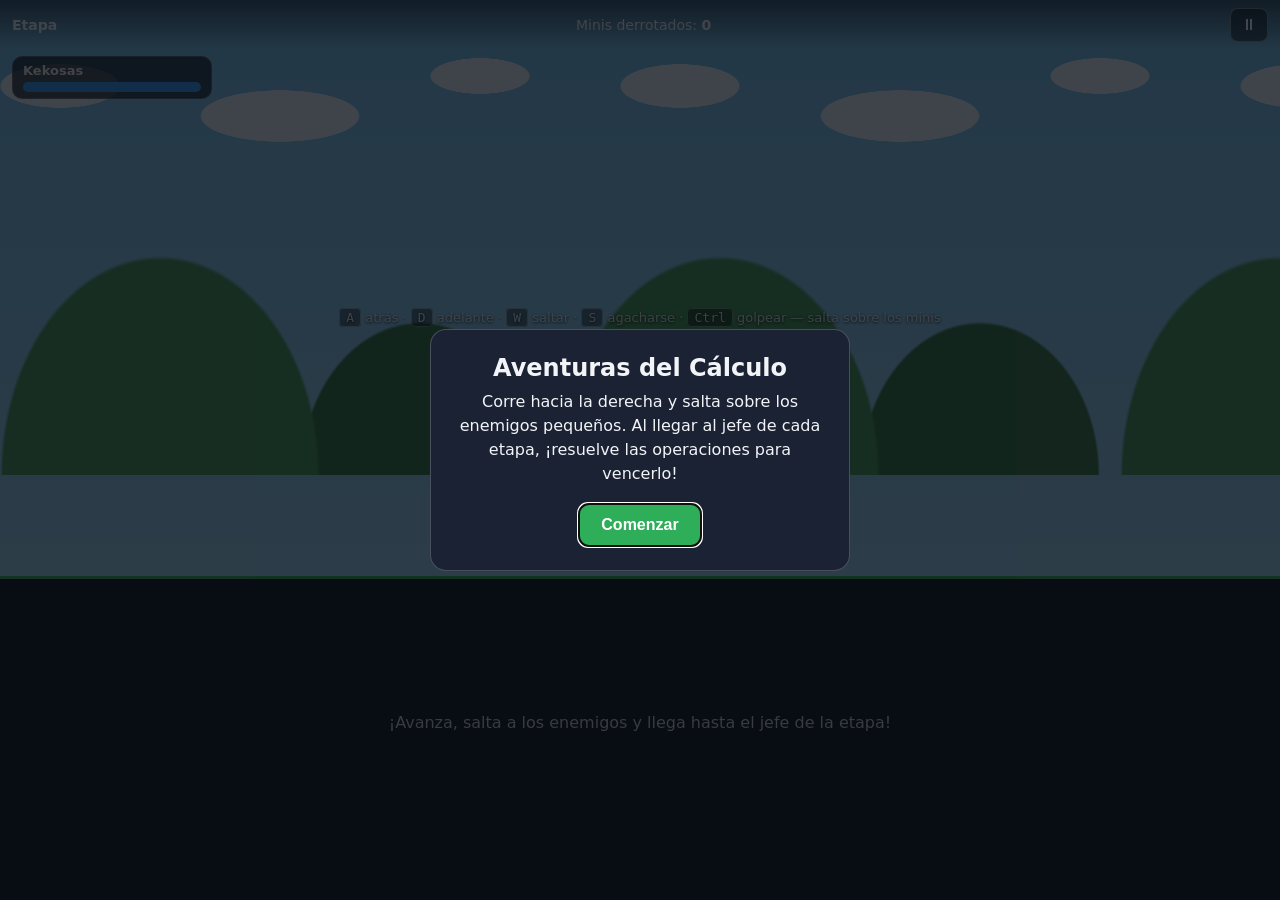
<file: index.html>
<!DOCTYPE html>
<html lang="es">

<head>
  <meta charset="UTF-8">
  <meta name="viewport" content="width=device-width, initial-scale=1, viewport-fit=cover">
  <title>Aventuras del Cálculo</title>
  <link rel="stylesheet" href="assets/css/estilos.css">
</head>

<body>
  <main id="game" data-stage="prairie" data-mode="platform">
    <section class="game-stage" id="stage" aria-label="Escenario del juego">
      <div class="parallax parallax-sky"></div>
      <div class="parallax parallax-cloud" id="layerCloud"></div>
      <div class="parallax parallax-mid" id="layerMid"></div>
      <div class="parallax parallax-ground" id="layerGround"></div>

      <header class="hud">
        <div class="hud-stage">
          <span id="stageName">Etapa</span>
          <small id="stageProgress"></small>
        </div>
        <div class="hud-timer" id="timerBox" hidden>
          <span id="timerText">10</span>s
          <div class="timer-bar"><i id="timerFill"></i></div>
        </div>
        <div class="hud-score">Minis derrotados: <b id="stompCount">0</b></div>
        <button id="pauseBtn" class="btn-small" type="button" aria-label="Pausar">⏸</button>
      </header>

      <div class="card card-player">
        <strong>Kekosas</strong>
        <div class="hp"><i id="playerHp"></i></div>
      </div>
      <div class="card card-enemy" id="enemyCard" hidden>
        <strong id="enemyName">Jefe</strong>
        <div class="hp hp-enemy"><i id="enemyHp"></i></div>
      </div>

      <div class="track" id="track"></div>
      <iframe id="player" class="character player" src="assets/caracter/player/player.html" title="Jugador"
        scrolling="no"></iframe>
      <iframe id="enemy" class="character enemy" src="assets/caracter/enemys/enemy_1.html" title="Jefe enemigo"
        scrolling="no" hidden></iframe>

      <p class="platform-hint" id="platformHint">
        <span class="hint-keys"><kbd>A</kbd> atrás · <kbd>D</kbd> adelante · <kbd>W</kbd> saltar · <kbd>S</kbd>
          agacharse · <kbd>Ctrl</kbd> golpear — salta sobre los minis</span>
        <span class="hint-touch">Usa <b>◀ ▶</b> para moverte, <b>▼</b> para agacharte, <b>⤒</b> para saltar y <b>✊</b>
          para golpear — salta sobre los minis</span>
      </p>

      <!-- Controles táctiles: solo visibles en pantallas táctiles / móviles -->
      <div class="touch-controls" id="touchControls" aria-hidden="true">
        <div class="touch-pad touch-move">
          <button type="button" class="touch-btn" data-key="left" aria-label="Atrás">◀</button>
          <button type="button" class="touch-btn" data-key="crouch" aria-label="Agacharse">▼</button>
          <button type="button" class="touch-btn" data-key="right" aria-label="Adelante">▶</button>
        </div>
        <div class="touch-pad touch-actions">
          <button type="button" class="touch-btn touch-attack" data-action="attack" aria-label="Golpear">✊</button>
          <button type="button" class="touch-btn touch-jump" data-action="jump" aria-label="Saltar">⤒</button>
        </div>
      </div>
    </section>

    <section class="interface-panel" id="panel">
      <div id="classicMode" hidden>
        <p class="question" id="question" aria-live="polite"></p>
        <div class="answers" id="answers"></div>
      </div>
      <div id="puzzleMode" hidden>
        <p class="question" id="puzzleGoal" aria-live="polite"></p>
        <div class="answers" id="puzzleOptions"></div>
      </div>
      <p id="platformInfo" class="platform-info">¡Avanza, salta a los enemigos y llega hasta el jefe de la etapa!</p>
      <p id="feedback" class="feedback" role="status" aria-live="polite"></p>
    </section>

    <div id="endModal" class="modal" role="dialog" aria-modal="true" aria-labelledby="modalTitle">
      <div class="modal-box">
        <h2 id="modalTitle">Aventuras del Cálculo</h2>
        <p id="modalText"></p>
        <div class="modal-actions">
          <button id="modalPrimary" type="button" class="btn"></button>
          <button id="modalSecondary" type="button" class="btn btn-ghost" hidden>Reiniciar juego</button>
        </div>
      </div>
    </div>
  </main>
  <script src="assets/js/app.js"></script>
</body>

</html>
</file>
<file: assets/css/estilos.css>
:root {
    --app-width: 100vw;
    --app-height: 100vh;
    --char: 160px;
    --ground-h: 70px;
    --scene-sky: #7cc6f2;
    --scene-cloud: rgba(255, 255, 255, .85);
    --scene-mid: #4e9a5b;
    --scene-ground: #6b4a2b;
    --scene-grass: #3f9d3a;
    --blob: #e5484d;
}

[data-stage="prairie"] {
    --scene-sky: #7cc6f2;
    --scene-mid: #4e9a5b;
    --scene-ground: #6b4a2b;
    --scene-grass: #3f9d3a;
    --blob: #e5484d;
}

[data-stage="forest"] {
    --scene-sky: #8fd0c0;
    --scene-mid: #2f7d4f;
    --scene-ground: #4f3a22;
    --scene-grass: #2a7a38;
    --blob: #8e5bd9;
}

[data-stage="desert"] {
    --scene-sky: #f4c98a;
    --scene-mid: #d49a56;
    --scene-ground: #b5803e;
    --scene-grass: #e3b565;
    --blob: #3b82c4;
}

[data-stage="mountain"] {
    --scene-sky: #9db4d8;
    --scene-mid: #6d7f9c;
    --scene-ground: #4a4f5c;
    --scene-grass: #9aa5b8;
    --blob: #f08a24;
}

[data-stage="castle"] {
    --scene-sky: #2a2142;
    --scene-mid: #3d2c5c;
    --scene-ground: #241a33;
    --scene-grass: #5a3f86;
    --blob: #38c172;
    --scene-cloud: rgba(180, 150, 255, .25);
}

* {
    box-sizing: border-box;
}

html,
body {
    margin: 0;
    height: 100%;
    overflow: hidden;
    background: #0d0f14;
    color: #f2f4f8;
    font-family: system-ui, -apple-system, "Segoe UI", sans-serif;
}

[hidden] {
    display: none !important;
}

#game {
    width: var(--app-width);
    height: var(--app-height);
    display: flex;
    flex-direction: column;
    position: relative;
    user-select: none;
    -webkit-user-select: none;
    touch-action: manipulation;
}

/* Escenario */
.game-stage {
    position: relative;
    flex: 1 1 60%;
    min-height: 0;
    overflow: hidden;
    background: var(--scene-sky);
}

.parallax {
    position: absolute;
    left: 0;
    right: 0;
    background-repeat: repeat-x;
}

.parallax-sky {
    inset: 0;
    background: linear-gradient(var(--scene-sky), color-mix(in srgb, var(--scene-sky) 70%, #fff));
}

.parallax-cloud {
    top: 8%;
    height: 30%;
    background-image:
        radial-gradient(ellipse 60px 22px at 60px 40px, var(--scene-cloud) 98%, transparent),
        radial-gradient(ellipse 80px 26px at 280px 70px, var(--scene-cloud) 98%, transparent),
        radial-gradient(ellipse 50px 18px at 480px 30px, var(--scene-cloud) 98%, transparent);
    background-size: 620px 100%;
}

.parallax-mid {
    bottom: var(--ground-h);
    height: 38%;
    background-image:
        radial-gradient(ellipse 160px 100% at 160px 100%, var(--scene-mid) 98%, transparent),
        radial-gradient(ellipse 120px 70% at 420px 100%, color-mix(in srgb, var(--scene-mid) 80%, #000) 98%, transparent);
    background-size: 560px 100%;
}

.parallax-ground {
    bottom: 0;
    height: var(--ground-h);
    background:
        linear-gradient(var(--scene-grass) 0 14px, transparent 14px),
        repeating-linear-gradient(90deg, rgba(0, 0, 0, .14) 0 3px, transparent 3px 60px),
        var(--scene-ground);
    background-repeat: repeat-x;
}

/* Suelo con escena de Animate: app.js crea los iframes, los escala y desplaza la fila */
.parallax-ground.tiled {
    top: 0;
    height: auto;
    background: none;
    will-change: transform;
}

.ground-tile {
    position: absolute;
    bottom: 0;
    border: 0;
    background: transparent;
    pointer-events: none;
}

/* HUD */
.hud {
    position: absolute;
    top: 0;
    left: 0;
    right: 0;
    display: flex;
    gap: 12px;
    align-items: center;
    justify-content: space-between;
    padding: 8px 12px;
    background: linear-gradient(rgba(0, 0, 0, .55), transparent);
    z-index: 5;
    font-size: 14px;
}

.hud-stage span {
    font-weight: 700;
    display: block;
}

.hud-stage small {
    opacity: .8;
}

.hud-timer {
    font-size: 20px;
    font-weight: 800;
    text-align: center;
    min-width: 90px;
}

.timer-bar {
    height: 6px;
    border-radius: 3px;
    background: rgba(255, 255, 255, .25);
    overflow: hidden;
}

.timer-bar i {
    display: block;
    height: 100%;
    width: 100%;
    background: #6be675;
    transition: width .1s linear;
}

.timer-bar i.low {
    background: #ff6b6b;
}

.btn-small {
    background: rgba(0, 0, 0, .5);
    border: 1px solid rgba(255, 255, 255, .4);
    color: #fff;
    border-radius: 8px;
    width: 38px;
    height: 34px;
    font-size: 16px;
    cursor: pointer;
}

.card {
    position: absolute;
    top: 56px;
    z-index: 5;
    padding: 6px 10px;
    background: rgba(10, 14, 22, .7);
    border: 1px solid rgba(255, 255, 255, .2);
    border-radius: 10px;
    width: min(200px, 38vw);
    font-size: 13px;
}

.card-player {
    left: 12px;
}

.card-enemy {
    right: 12px;
}

.hp {
    height: 10px;
    border-radius: 5px;
    background: rgba(255, 255, 255, .18);
    overflow: hidden;
    margin-top: 4px;
}

.hp i {
    display: block;
    height: 100%;
    width: 100%;
    background: #3b9bff;
    transition: width .3s;
}

.hp-enemy i {
    background: #ff4d4d;
}

/* Personajes */
.character {
    position: absolute;
    width: var(--char);
    height: var(--char);
    border: 0;
    background: transparent;
    pointer-events: none;
    z-index: 3;
}

.player {
    left: var(--player-x, 18%);
    bottom: calc(var(--ground-h) - var(--feet, 12px));
    transform: translateY(calc(var(--jump, 0) * -1px)) scaleY(var(--squat, 1));
    transform-origin: 50% 100%;
    will-change: transform;
}

.player.blink {
    animation: blink .18s steps(2) infinite;
}

.enemy {
    right: 4%;
    bottom: calc(var(--ground-h) - var(--feet, 12px));
}

.enemy.enter {
    animation: bossIn .9s ease-out;
}

.enemy.hit {
    animation: shake .3s;
}

@keyframes bossIn {
    from {
        transform: translateX(120%);
    }

    to {
        transform: translateX(0);
    }
}

@keyframes shake {
    25% {
        transform: translateX(-8px);
    }

    75% {
        transform: translateX(8px);
    }
}

@keyframes blink {
    50% {
        opacity: .25;
    }
}

/* Enemigos círculo (provisionales) */
.track {
    position: absolute;
    inset: 0;
    z-index: 2;
    pointer-events: none;
}

.blob {
    position: absolute;
    bottom: var(--ground-h);
    width: 34px;
    height: 34px;
    border-radius: 50%;
    background: var(--blob);
    box-shadow: inset -5px -5px 0 rgba(0, 0, 0, .2);
}

.blob::before,
.blob::after {
    content: "";
    position: absolute;
    top: 9px;
    width: 8px;
    height: 10px;
    border-radius: 50%;
    background: #fff;
    box-shadow: inset 2px 0 0 #111;
}

.blob::before {
    left: 7px;
}

.blob::after {
    right: 7px;
}

.blob.squashed {
    height: 12px;
    transform: scaleX(1.3);
    opacity: 0;
    transition: opacity .4s .1s;
}

.blob.squashed::before,
.blob.squashed::after {
    display: none;
}

.platform-hint {
    position: absolute;
    left: 0;
    right: 0;
    bottom: calc(var(--ground-h) + 150px);
    text-align: center;
    margin: 0;
    font-size: 13px;
    text-shadow: 0 1px 3px #000;
    opacity: .9;
    z-index: 4;
    pointer-events: none;
}

kbd {
    background: rgba(0, 0, 0, .5);
    border-radius: 4px;
    padding: 1px 6px;
    border: 1px solid rgba(255, 255, 255, .4);
}

/* Panel de interacción */
.interface-panel {
    flex: 0 0 auto;
    min-height: 36%;
    padding: 14px 16px calc(14px + env(safe-area-inset-bottom));
    background: #141a26;
    border-top: 3px solid #3fae5a;
    display: flex;
    flex-direction: column;
    justify-content: center;
    align-items: center;
    gap: 12px;
}

.question {
    font-size: clamp(26px, 6vw, 44px);
    font-weight: 800;
    margin: 0;
    text-align: center;
}

.answers {
    display: flex;
    gap: 12px;
    flex-wrap: wrap;
    justify-content: center;
}

.answers button {
    min-width: 110px;
    padding: 14px 20px;
    font-size: clamp(20px, 4vw, 28px);
    font-weight: 700;
    color: #fff;
    background: #1f6f3a;
    border: 2px solid #4ed07a;
    border-radius: 12px;
    cursor: pointer;
    transition: transform .1s, background .2s;
}

.answers button:hover:not(:disabled) {
    transform: translateY(-2px);
    background: #278a49;
}

.answers button:disabled {
    opacity: .55;
    cursor: default;
}

.answers button.ok {
    background: #1c9b4a;
}

.answers button.bad {
    background: #a02a2a;
    border-color: #ff7b7b;
}

.platform-info {
    margin: 0;
    opacity: .85;
    text-align: center;
}

.feedback {
    min-height: 1.4em;
    margin: 0;
    font-weight: 700;
    text-align: center;
}

.feedback.good {
    color: #6be675;
}

.feedback.bad {
    color: #ff7b7b;
}

/* Modal */
.modal {
    position: absolute;
    inset: 0;
    z-index: 20;
    display: none;
    align-items: center;
    justify-content: center;
    background: rgba(5, 8, 14, .75);
    padding: 16px;
}

.modal.open {
    display: flex;
}

.modal-box {
    background: #1b2233;
    border: 1px solid rgba(255, 255, 255, .2);
    border-radius: 16px;
    padding: 24px;
    max-width: 420px;
    width: 100%;
    text-align: center;
}

.modal-box h2 {
    margin: 0 0 8px;
}

.modal-box p {
    margin: 0 0 18px;
    line-height: 1.5;
}

.modal-actions {
    display: flex;
    gap: 10px;
    justify-content: center;
    flex-wrap: wrap;
}

.btn {
    background: #2fae5a;
    color: #fff;
    border: 0;
    border-radius: 10px;
    padding: 12px 22px;
    font-size: 16px;
    font-weight: 700;
    cursor: pointer;
}

.btn-ghost {
    background: transparent;
    border: 1px solid rgba(255, 255, 255, .4);
}

@media (max-width: 600px) {
    :root {
        --char: 120px;
        --ground-h: 56px;
    }

    .hud-score {
        display: none;
    }

    .platform-hint {
        bottom: calc(var(--ground-h) + 115px);
    }
}

.blob.pop {
    animation: pop .35s ease-out;
}

@keyframes pop {
    from {
        transform: scale(0);
    }

    to {
        transform: scale(1);
    }
}

/* Mensaje de etapa completada: cae desde arriba mientras el héroe sale caminando */
.modal.drop {
    align-items: flex-start;
    background: transparent;
    pointer-events: none;
}

.modal.drop .modal-box {
    pointer-events: auto;
    margin-top: 100px;
    animation: dropIn .9s cubic-bezier(.3, 1.4, .5, 1);
}

@keyframes dropIn {
    from {
        transform: translateY(-130%);
    }

    to {
        transform: translateY(0);
    }
}

/* Minis que caminan hacia el héroe: pequeño rebote al avanzar */
.blob.walker:not(.squashed) {
    animation: pop .35s ease-out, hop .5s ease-in-out .35s infinite;
}

@keyframes hop {
    50% {
        transform: translateY(-6px);
    }
}
/* ============ Controles táctiles (móvil) ============ */
.hint-touch,
.touch-controls {
    display: none;
}

[data-input="touch"] .hint-keys {
    display: none;
}

[data-input="touch"] .hint-touch {
    display: inline;
}

[data-input="touch"] .touch-controls {
    position: absolute;
    left: 0;
    right: 0;
    bottom: 10px;
    padding: 0 max(12px, env(safe-area-inset-left)) 0 max(12px, env(safe-area-inset-right));
    display: flex;
    justify-content: space-between;
    align-items: flex-end;
    z-index: 6;
    pointer-events: none;
}

.touch-pad {
    display: flex;
    gap: 10px;
    pointer-events: auto;
}

.touch-btn {
    width: 58px;
    height: 58px;
    border-radius: 50%;
    border: 2px solid rgba(255, 255, 255, .55);
    background: rgba(0, 0, 0, .38);
    color: #fff;
    font-size: 24px;
    line-height: 1;
    display: grid;
    place-items: center;
    touch-action: none;
    user-select: none;
    -webkit-user-select: none;
    -webkit-touch-callout: none;
    -webkit-tap-highlight-color: transparent;
    cursor: pointer;
}

.touch-btn.pressed {
    background: rgba(255, 255, 255, .35);
    transform: scale(.94);
}

.touch-jump {
    width: 70px;
    height: 70px;
    font-size: 30px;
    background: rgba(63, 174, 90, .55);
}

.touch-attack {
    background: rgba(229, 72, 77, .5);
}

/* Movimiento solo en modo plataforma; saltar/golpear también en el duelo */
#game:not([data-mode="platform"]) .touch-move {
    visibility: hidden;
}

#game:not([data-mode="platform"]):not([data-mode="boss-intro"]):not([data-mode="combat"]) .touch-actions {
    visibility: hidden;
}

[data-input="touch"] .platform-hint {
    bottom: calc(var(--ground-h) + 130px);
    padding: 0 16px;
}

@media (max-width: 600px) {
    .touch-btn {
        width: 50px;
        height: 50px;
        font-size: 20px;
    }

    .touch-jump {
        width: 60px;
        height: 60px;
        font-size: 26px;
    }
}
</file>
